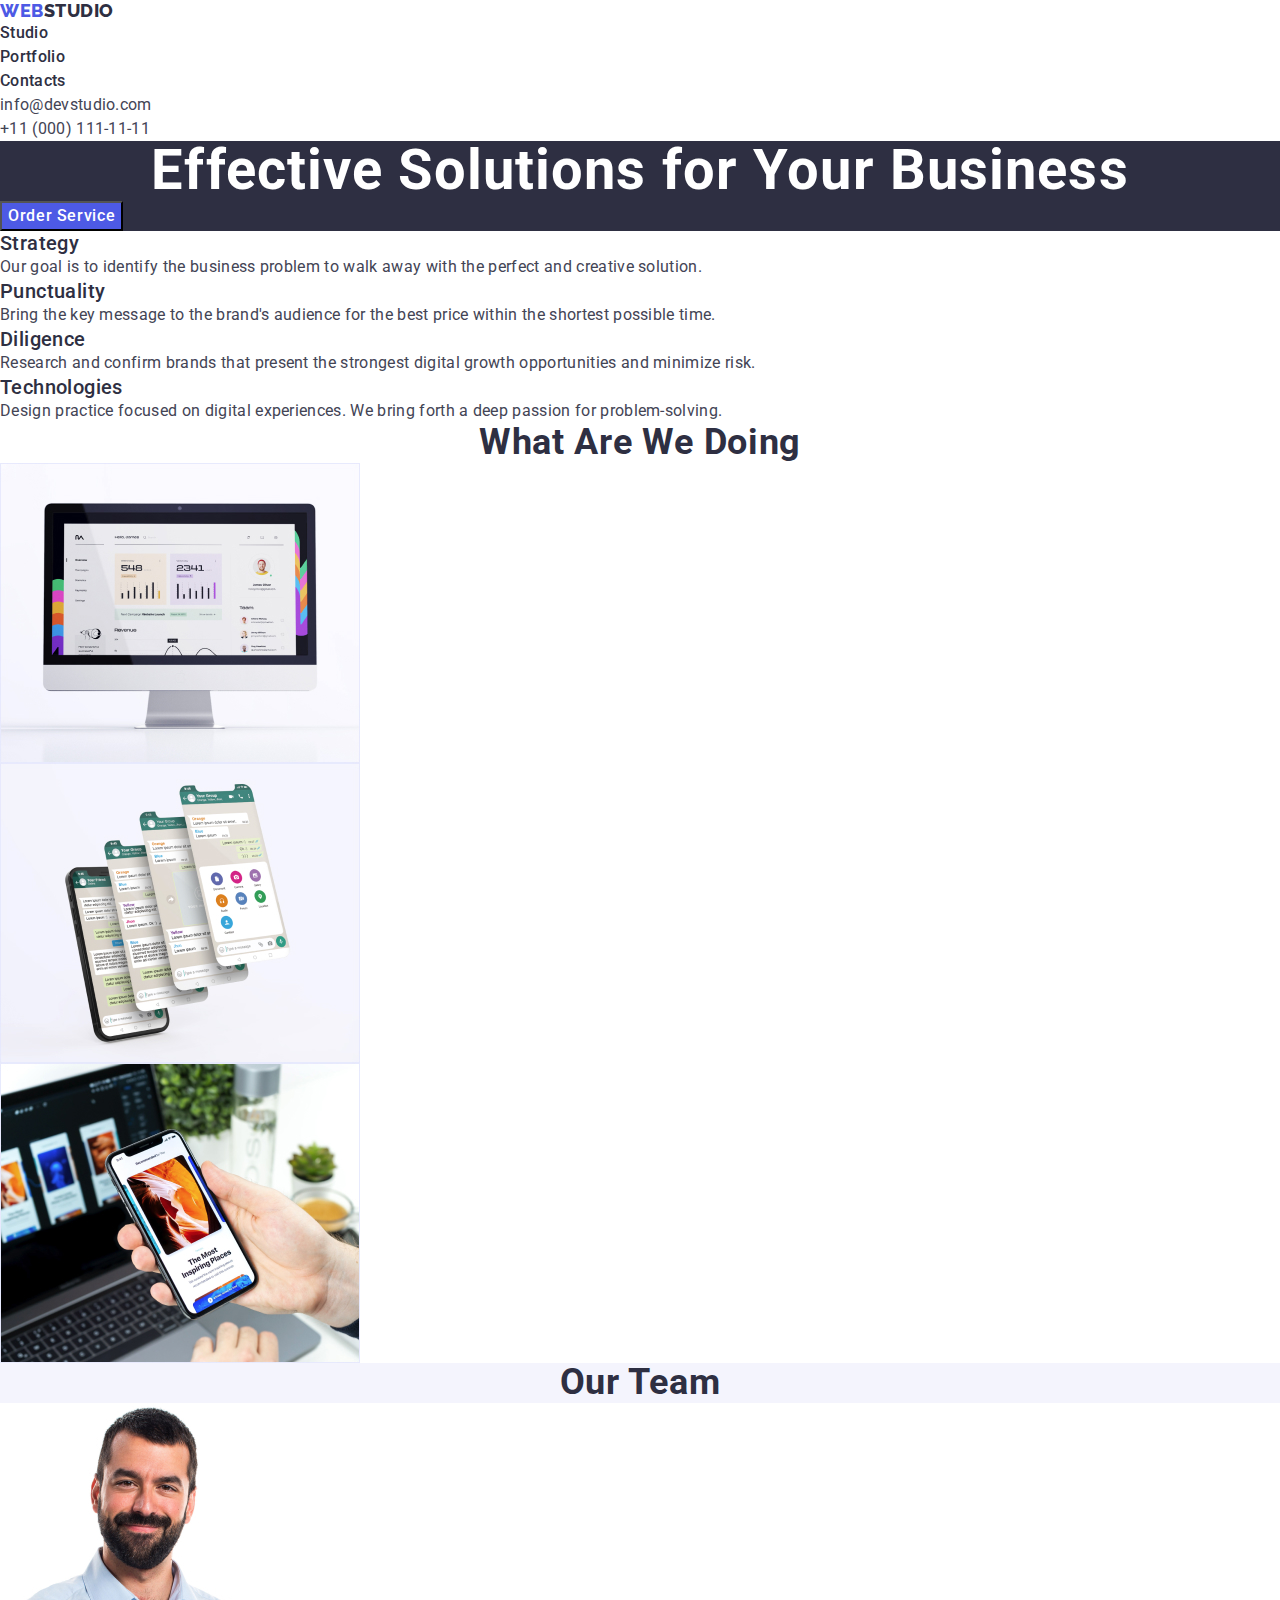
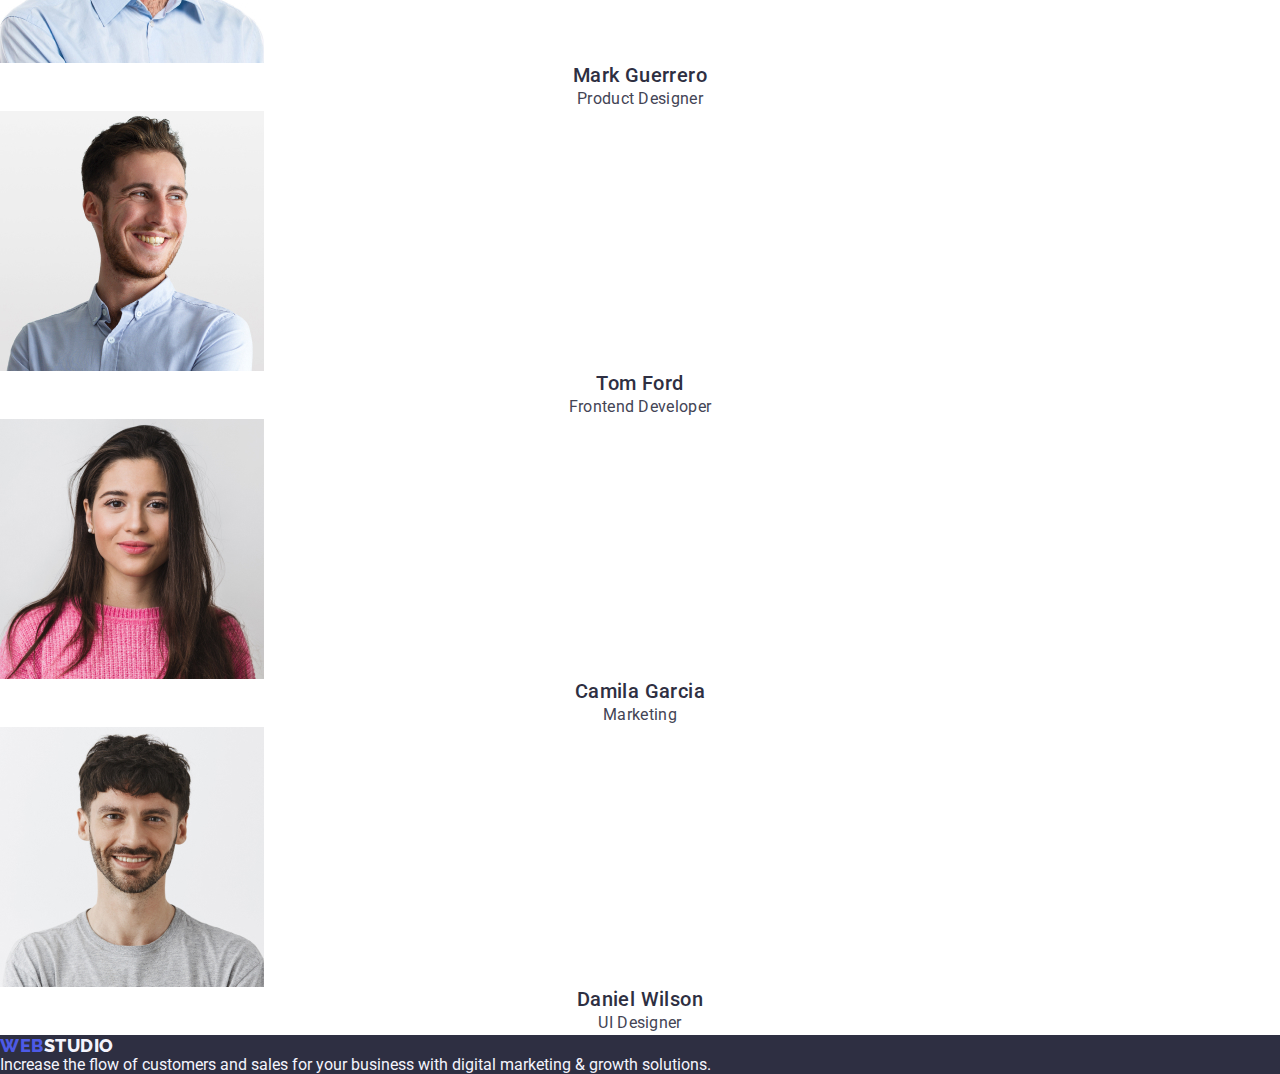
<file: index.html>
<!DOCTYPE html>
<html lang="en">
<head>
    <meta charset="UTF-8">
    <meta http-equiv="X-UA-Compatible" content="IE=edge">
    <meta name="viewport" content="width=device-width, initial-scale=1.0">
    <title>Main Page</title>
    <link rel="preconnect" href="https://fonts.googleapis.com">
    <link rel="preconnect" href="https://fonts.gstatic.com" crossorigin>
    <link href="https://fonts.googleapis.com/css2?family=Raleway:wght@800&family=Roboto:wght@400;500;700;900&display=swap"
        rel="stylesheet">
    <link rel="stylesheet" href="https://cdn.jsdelivr.net/npm/modern-normalize@1.1.0/modern-normalize.min.css">
    <link rel="stylesheet" href="./css/styles.css">
</head>
<body class="page-body">
    <header class="page-header">
        <nav class="page-nav">
            <a class="logo link" href="./index.html">Web<span class="logo-second-part">Studio</span></a>
            <ul class="menu list">
                <li class="menu-item">
                    <a class="menu-link link" href="./index.html">Studio</a>
                </li>
                <li class="menu-item">
                    <a class="menu-link link" href="./portfolio.html">Portfolio</a>
                </li>
                <li class="menu-item">
                    <a class="menu-link link" href="">Contacts</a>
                </li>
            </ul>
        </nav>
        <address class="contacts">
            <ul class="contact-menu list">
                <li>
                    <a class="contact-menu-link link" href="mailto:info@devstudio.com">info@devstudio.com</a>
                </li>
                <li>
                    <a class="contact-menu-link link" href="tel:+110001111111">+11 (000) 111-11-11</a>
                </li>
            </ul>
        </address>
    </header>
    <main>
        <section class="hero">
            <h1 class="hero-title">Effective Solutions for Your Business</h1>
            <button class="hero-button" type="button">Order Service</button>
        </section>
        <section class="section-our-way">
            <h2 hidden class="section-title">Our way</h2>
            <ul class="list">
                <li>
                    <h3 class="section-item-title">Strategy</h3>
                    <p class="item-description">Our goal is to identify the business
                        problem to walk away with the perfect and creative solution.</p>
                </li>
                <li>
                    <h3 class="section-item-title">Punctuality</h3>
                    <p class="item-description">Bring the key message to the brand's audience for the best price within the shortest possible
                        time.</p>
                </li>
                <li>
                    <h3 class="section-item-title">Diligence</h3>
                    <p class="item-description">Research and confirm brands that present the strongest digital growth opportunities and minimize
                        risk.</p>
                </li>
                <li>
                    <h3 class="section-item-title">Technologies</h3>
                    <p class="item-description">Design practice focused on digital experiences. We bring forth a deep passion for
                        problem-solving.</p>
                </li>
            </ul>
        </section>
        <section>
            <h2 class="section-title">What are we doing</h2>
            <ul class="list">
                <li>
                    <img src="./images/img1.jpg" alt="Web sites" width="360">
                </li>
                <li>
                    <img src="./images/img2.jpg" alt="Messengers" width="360">
                </li>
                <li>
                    <img src="./images/img3.jpg" alt="Mobile applications" width="360">
                </li>
            </ul>
        </section>
        <section class="section-our-team">
            <h2 class="section-title">Our Team</h2>
            <ul class="list">
                <li class="list-item">
                    <img src="./images/1img.jpg" alt="Mark Guerrero" width="264">
                    <h3 class="section-item-title">Mark Guerrero</h3>
                    <p class="text">Product Designer</p>
                </li>
                <li class="list-item">
                    <img src="./images/2img.jpg" alt="Tom Ford" width="264">
                    <h3 class="section-item-title">Tom Ford</h3>
                    <p class="text">Frontend Developer</p>
                </li>
                <li class="list-item">
                    <img src="./images/3img.jpg" alt="Camila Garcia" width="264">
                    <h3 class="section-item-title">Camila Garcia</h3>
                    <p class="text">Marketing</p>
                </li>
                <li class="list-item">
                    <img src="./images/4img.jpg" alt="Daniel Wilson" width="264">
                    <h3 class="section-item-title">Daniel Wilson</h3>
                    <p class="text">UI Designer</p>
                </li>
            </ul>
        </section>
    </main>
    <footer class="page-footer">
        <a class="logo link" href="./index.html">Web<span class="logo-second-part white-logo">Studio</span></a>
        <p class="footer-title">Increase the flow of customers and sales for your business with digital marketing & growth solutions.</p>
    </footer>
</body>
</html>
</file>
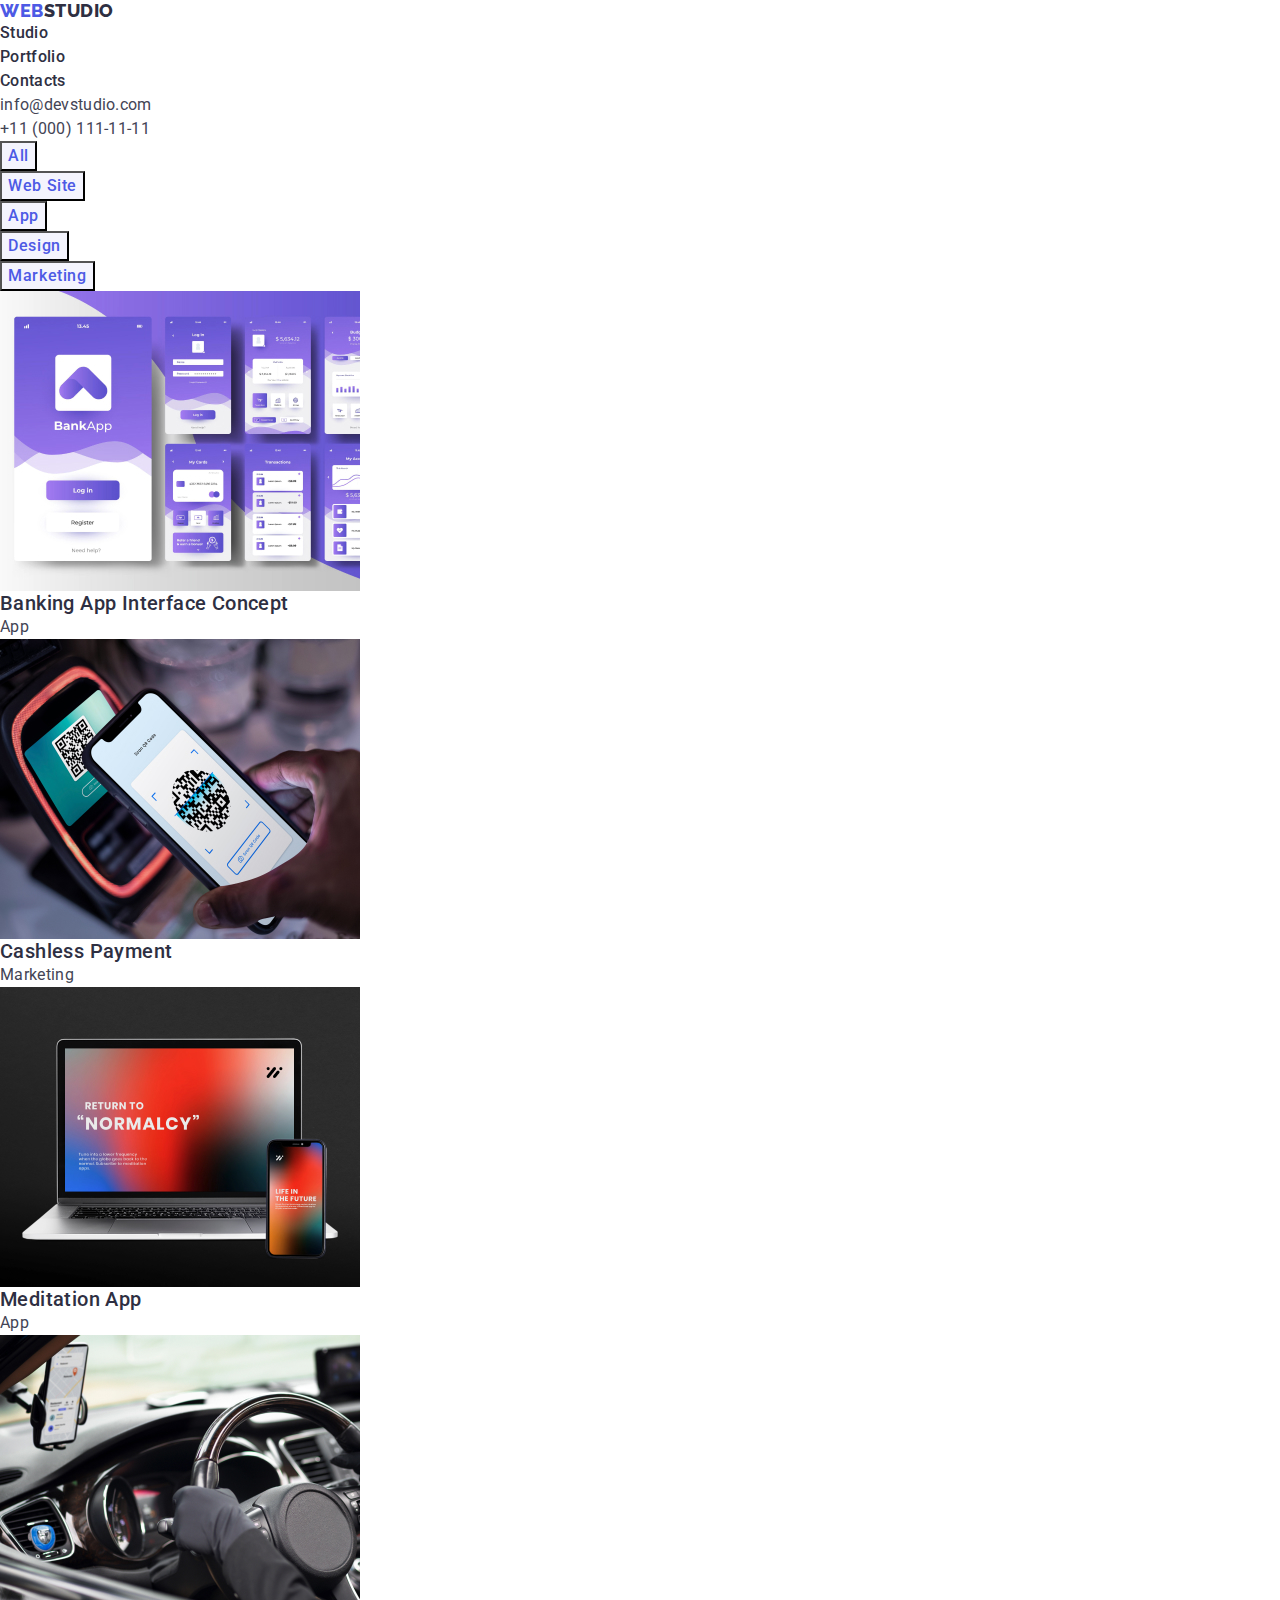
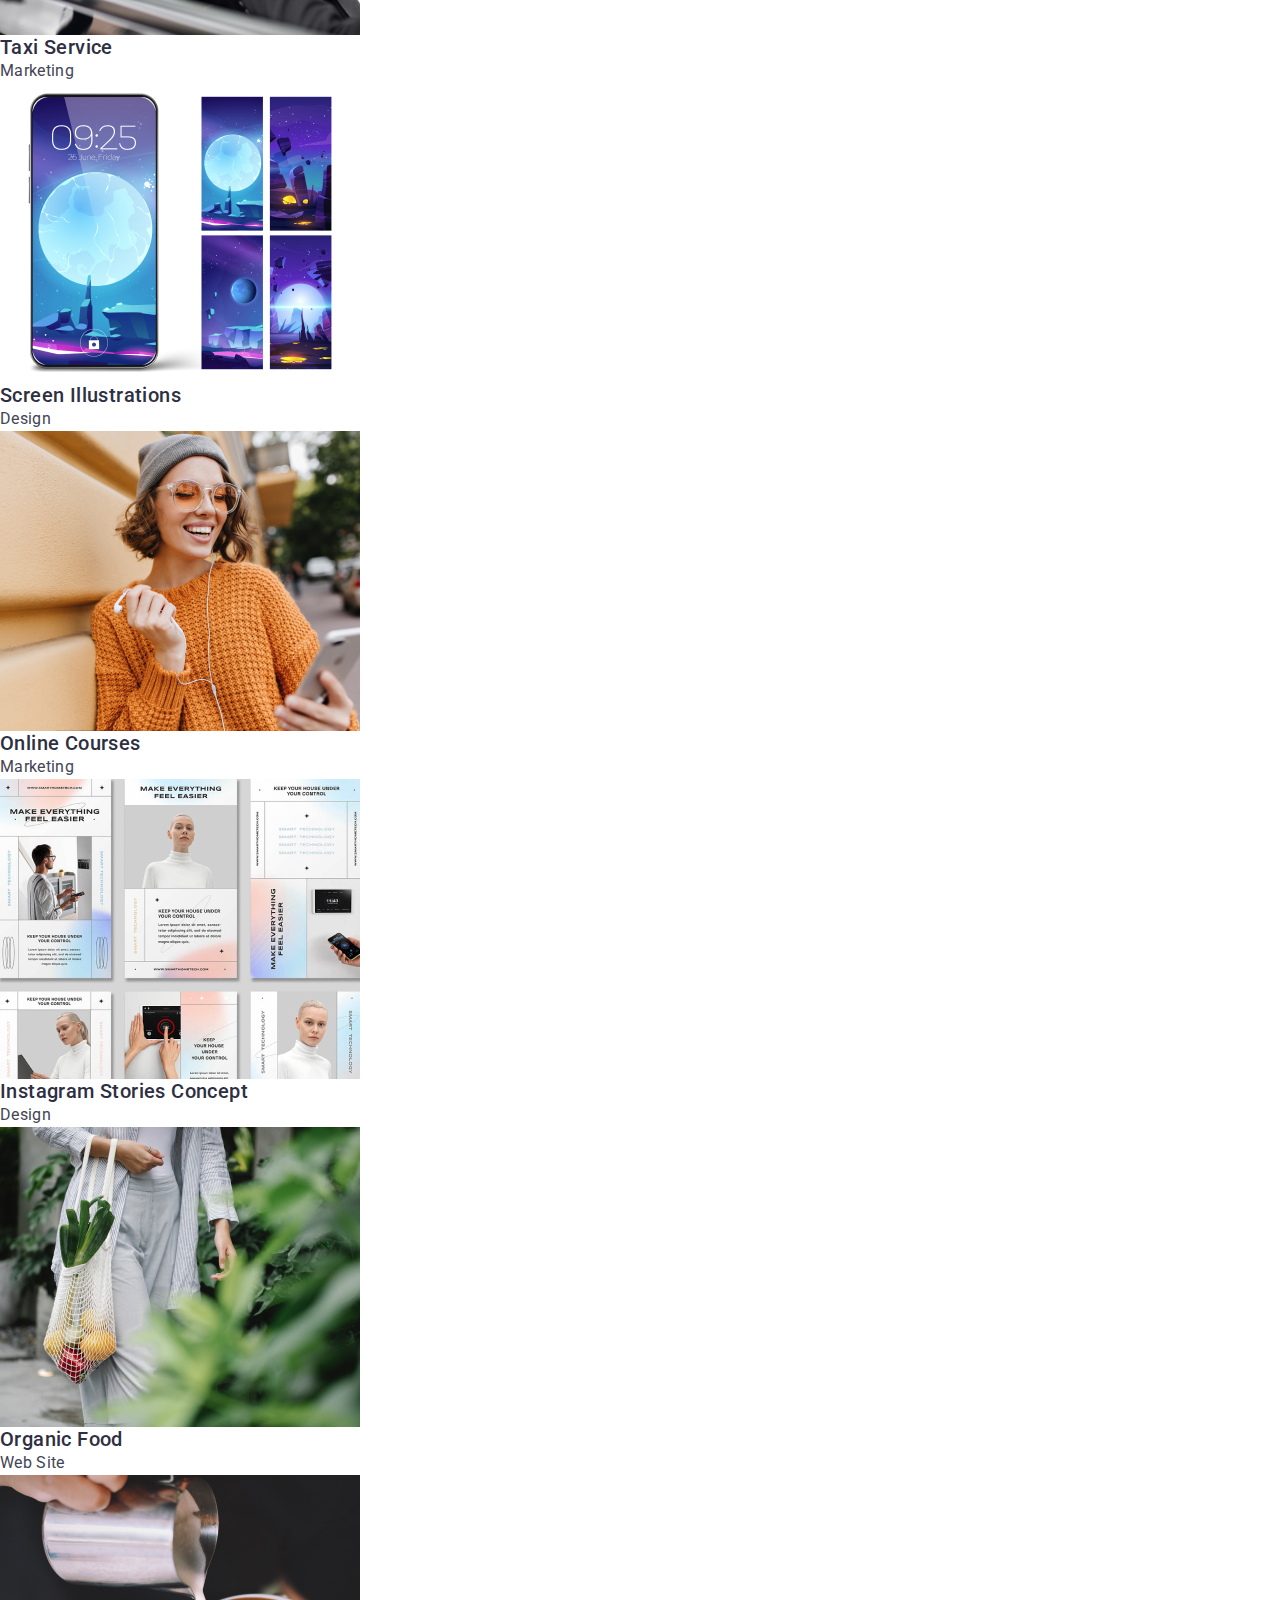
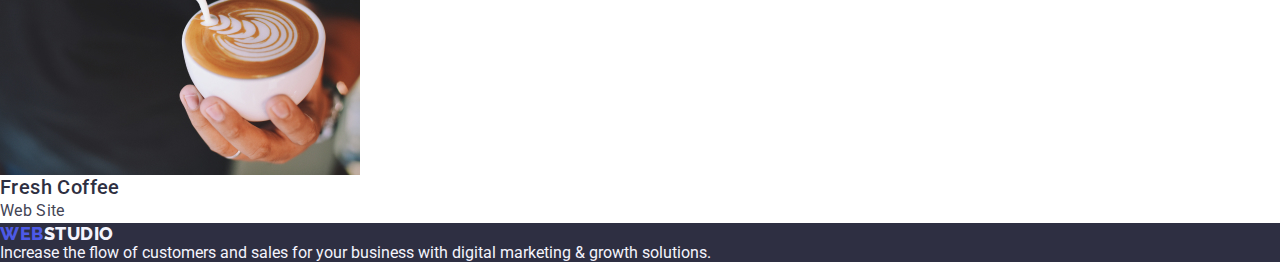
<file: portfolio.html>
<!DOCTYPE html>
<html lang="en">
<head>
    <meta charset="UTF-8">
    <meta http-equiv="X-UA-Compatible" content="IE=edge">
    <meta name="viewport" content="width=device-width, initial-scale=1.0">
    <title>Portfolio</title>
    <link rel="preconnect" href="https://fonts.googleapis.com">
    <link rel="preconnect" href="https://fonts.gstatic.com" crossorigin>
    <link href="https://fonts.googleapis.com/css2?family=Raleway:wght@800&family=Roboto:wght@400;500;700;900&display=swap"
        rel="stylesheet">
    <link rel="stylesheet" href="https://cdn.jsdelivr.net/npm/modern-normalize@1.1.0/modern-normalize.min.css">
    <link rel="stylesheet" href="./css/styles.css">
</head>
<body class="page-body">
    <header class="page-header">
        <nav class="page-nav">
            <a class="logo link" href="./index.html">Web<span class="logo-second-part">Studio</span></a>
            <ul class="menu list">
                <li class="menu-item">
                    <a class="menu-link link" href="./index.html">Studio</a>
                </li>
                <li class="menu-item">
                    <a class="menu-link link" href="./portfolio.html">Portfolio</a>
                </li>
                <li class="menu-item">
                    <a class="menu-link link" href="">Contacts</a>
                </li>
            </ul>
        </nav>
        <address class="contacts">
            <ul class="contact-menu list">
                <li>
                    <a class="contact-menu-link link" href="mailto:info@devstudio.com">info@devstudio.com</a>
                </li>
                <li>
                    <a class="contact-menu-link link" href="tel:+110001111111">+11 (000) 111-11-11</a>
                </li>
            </ul>
        </address>
    </header>
    <main>
        <section>
        <h1 hidden class="section-main-title">Portfolio</h1>
        <ul class="filter list">
            <li><button class="filter-button" type="button">All</button></li>
            <li><button class="filter-button" type="button">Web Site</button></li>
            <li><button class="filter-button" type="button">App</button></li>
            <li><button class="filter-button" type="button">Design</button></li>
            <li><button class="filter-button" type="button">Marketing</button></li>
        </ul>
        <ul class="list">
            <li>
                <a class="link" href="">
                <img src="./images/img4.jpg" alt="App interface" width="360">
                <h2 class="section-item-title">Banking App Interface Concept</h2>
                <p class="section-item-description">App</p>
                </a>
            </li>
            <li>
                <a class="link" href="">
                    <img src="./images/img5.jpg" alt="Payment by mobile phone" width="360">
                    <h2 class="section-item-title">Cashless Payment</h2>
                    <p class="section-item-description">Marketing</p>
                </a>
            </li>
            <li>
                <a class="link" href="">
                    <img src="./images/img6.jpg" alt="Laptop and mobile phone" width="360">
                    <h2 class="section-item-title">Meditation App</h2>
                    <p class="section-item-description">App</p>
                </a>
            </li>
            <li>
                <a class="link" href="">
                    <img src="./images/img7.jpg" alt="Car interior" width="360">
                    <h2 class="section-item-title">Taxi Service</h2>
                    <p class="section-item-description">Marketing</p>
                </a>
            </li>
            <li>
                <a class="link" href="">
                    <img src="./images/img8.jpg" alt="Backgrounds for mobile phone" width="360">
                    <h2 class="section-item-title">Screen Illustrations</h2>
                    <p class="section-item-description">Design</p>
                </a>
            </li>
            <li>
                <a class="link" href="">
                    <img src="./images/img9.jpg" alt="Girl with mobile phone" width="360">
                    <h2 class="section-item-title">Online Courses</h2>
                    <p class="section-item-description">Marketing</p>
                </a>
            </li>
            <li>
                <a class="link" href="">
                    <img src="./images/img10.jpg" alt="Advertising cards" width="360">
                    <h2 class="section-item-title">Instagram Stories Concept</h2>
                    <p class="section-item-description">Design</p>
                </a>
            </li>
            <li>
                <a class="link" href="">
                    <img src="./images/img11.jpg" alt="Woman with a net with vegetables and fruits" width="360">
                    <h2 class="section-item-title">Organic Food</h2>
                    <p class="section-item-description">Web Site</p>
                </a>
            </li>
            <li>
                <a class="link" href="">
                    <img src="./images/img12.jpg" alt="Cup of coffee" width="360">
                    <h2 class="section-item-title">Fresh Coffee</h2>
                    <p class="section-item-description">Web Site</p>
                </a>
            </li>
        </ul>
        </section>
    </main>
    <footer class="page-footer">
        <a class="logo link" href="./index.html">Web<span class="logo-second-part white-logo">Studio</span></a>
        <p class="footer-title">Increase the flow of customers and sales for your business with digital marketing & growth
            solutions.</p>
    </footer>
    </body>
    </html>
</file>
<file: css/styles.css>
:root {
    --accent-dark-color: #2E2F42;
    --main-text-color: #434455;
    --main-white-color: #FFFFFF;
    --accent-dark-blue-color: #404BBF;
    --accent-blue-color: #4D5AE5;
    --accent-color:#E7E9FC;
    --accent-light-color: #F4F4FD;
}

h1,
h2,
h3,
h4,
h5,
h6,
p {
    margin-top: 0;
    margin-bottom: 0;
}
    
ul,
ol {
    margin-top: 0;
    margin-bottom: 0;
    padding-left: 0;
}

img {
    display: block;
}

.list {
    list-style: none;
}

.link {
    text-decoration: none;
}

button {
    cursor: pointer;
    font-family: inherit;
}

body {
    font-family: 'Roboto', sans-serif;
        font-size: 16px;
        color: var(--main-text-color);
        background-color: var(--main-white-color);
}

.contact-menu-link,
.section-item-description,
.contacts {
    font-style: normal;
    color: var(--main-text-color);
}

.logo {
    font-family: 'Raleway', sans-serif;
        font-weight: 800;
        font-size: 18px;
        line-height: 1.17;
        display: flex;
        align-items: center;
        letter-spacing: 0.03em;
        text-transform: uppercase;
        color: var(--accent-blue-color);
}

.hero-button,
.filter-button {
        font-weight: 500;
        color: var(--main-text-color);
}

.contact-menu-link:hover,
.contact-menu-link:focus,
.menu-link:hover,
.menu-link:focus {
    color: var(--accent-dark-blue-color);
}

.menu-link {
    font-weight: 500;
    line-height: 1.5;
    letter-spacing: 0.02em;
}

.page-footer,
.hero {
    background-color: var(--accent-dark-color);
    color: var(--main-white-color);
}

.section-item-title,
.menu-link,
.logo-second-part {
    color: var(--accent-dark-color);
}

.white-logo {
    color: var(--accent-light-color);
}

.hero-title {
    text-align: center;
    font-size: 56px;
    line-height: 1.07;
    letter-spacing: 0.02em;
}

.hero-button {
    font-size: 16px;
    line-height: 1.5;
    letter-spacing: 0.04em;
    background-color: var(--accent-blue-color);
    color: var(--main-white-color);
}

.hero-button:hover,
.hero-button:focus {
    background-color: var(--accent-dark-blue-color);
}

.filter-button {
    font-size: 16px;
    line-height: 1.5;
    letter-spacing: 0.04em;
    background-color: var(--accent-light-color);
    color: var(--accent-blue-color);
}

.filter-button:hover,
.filter-button:focus {
    background-color: var(--accent-dark-blue-color);
    color: var(--main-white-color);
}

.section-title {
    font-weight: 700;
        font-size: 36px;
        line-height: 1.11;
        text-align: center;
        letter-spacing: 0.02em;
        text-transform: capitalize;
        color: var(--accent-dark-color);
}

.section-item-description,
.section-main-title {
    line-height: 1.5;
    letter-spacing: 0.02em;
}

.list-item {
    background-color: var(--main-white-color);
    text-align: center;
}

.section-item-title {
    font-weight: 500;
        font-size: 20px;
        line-height: 1.2;
        letter-spacing: 0.02em;
        color: var(--accent-dark-color);
}

.contact-menu-link,
.text,
.item-description {
    line-height: 1.5;
    letter-spacing: 0.02em;
}

.section-our-team {
    background-color: var(--accent-light-color);
}

.footer-title {
    color: var(--accent-light-color);
}
</file>
